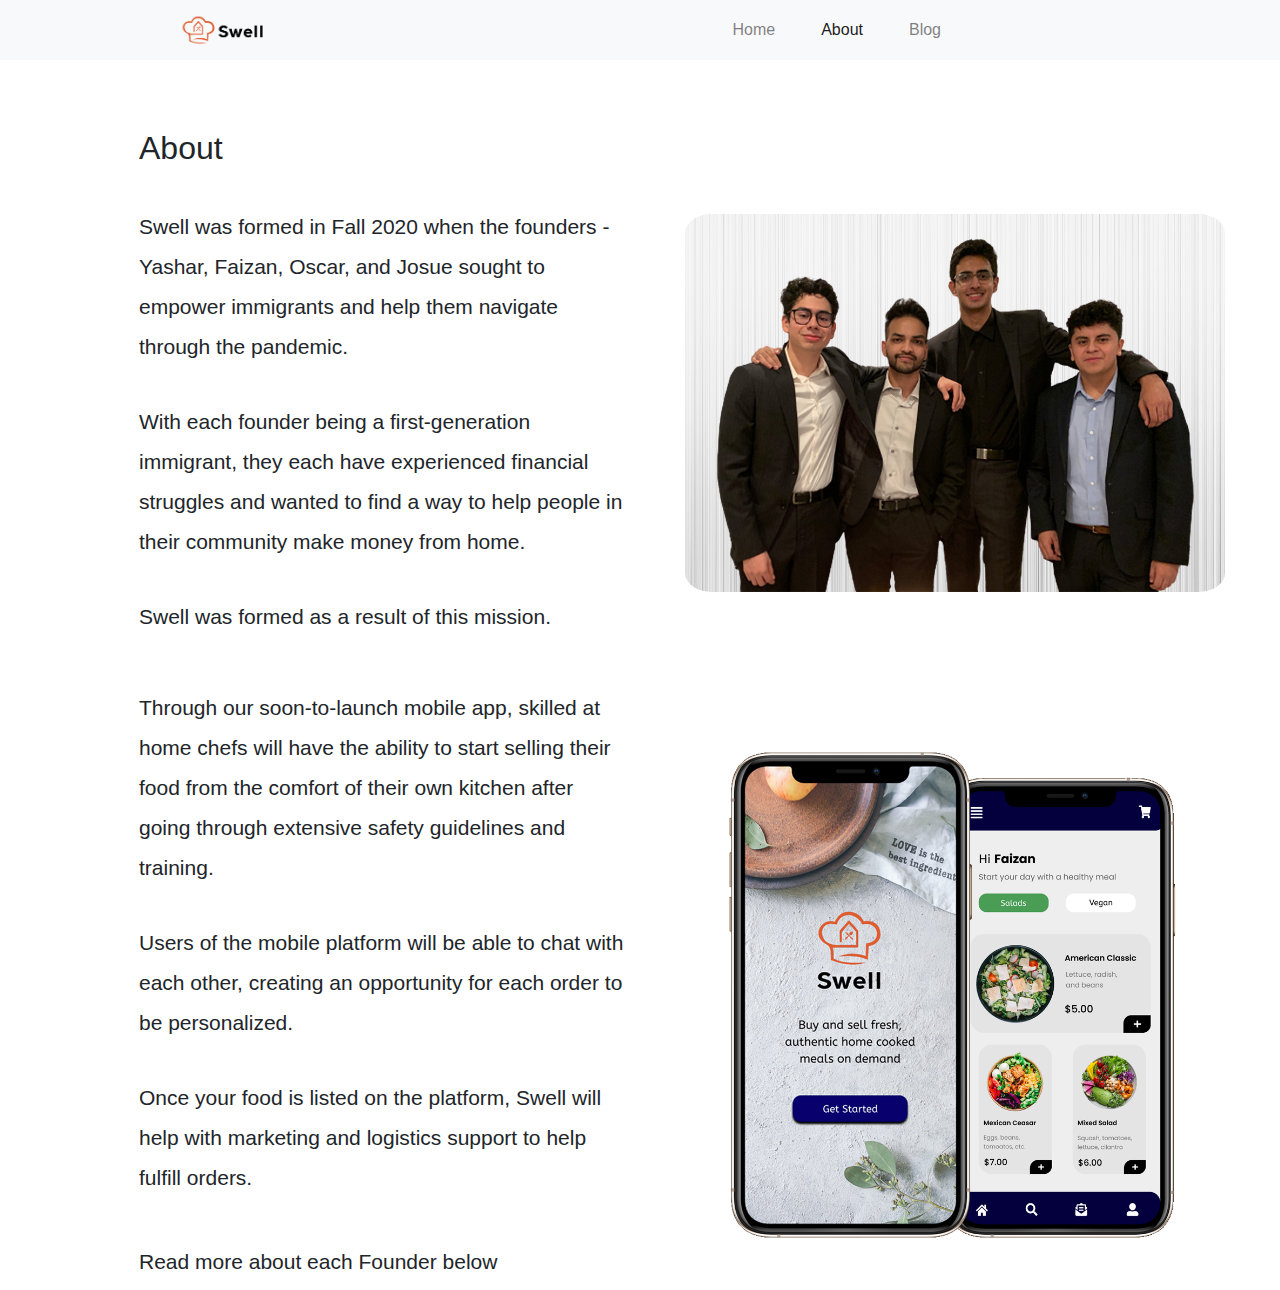
<file: About.html>
<!DOCTYPE html>
<html lang="en">
<head>
    <meta charset="UTF-8">
    <meta name="viewport" content="width=device-width, initial-scale=1.0">
    <meta http-equiv="X-UA-Compatible" content="ie=edge">
    <title>About</title>

    <!-- Bootstrap CSS file -->
    <link rel="stylesheet" href="./css/bootstrap.min.css">

    <!-- Font awesome icons -->
    <link rel="stylesheet" href="./css/all.min.css">

    <!--  Owl Carousel  -->
    <link rel="stylesheet" href="./css/owl.carousel.min.css">
    <link rel="stylesheet" href="./css/owl.theme.default.min.css">
    

    <!-- Custom CSS file -->
    <link rel="stylesheet" href="./css/style.css">

    <!-- Custom CSS file -->
    <link rel="stylesheet" href="./css/responsive.css">
</head>
<body>
    
    <!-- ====================== Start Header Area ====================== -->

    <header class="header_area">

        <div class="main-menu">
          <nav class="navbar navbar-expand-lg navbar-light bg-light">
                <a class="navbar-brand" href="./index.html"><img src="./img/swell_logo_2.png" alt="logo" height="50px" width="90px"></a>
                <button class="navbar-toggler" type="button" data-toggle="collapse" data-target="#navbarNav" aria-controls="navbarNav" aria-expanded="false" aria-label="Toggle navigation">
                  <span class="navbar-toggler-icon"></span>
                </button>
                <div class="collapse navbar-collapse" id="navbarNav">
                    <div class="mr-auto"></div>
                    <ul class="navbar-nav">
                    <li class="nav-item">
                      <a class="nav-link" href="./index.html">Home <span class="sr-only">(current)</span></a>
                    </li>
                    <li class="nav-item active">
                      <a class="nav-link" href="./About.html">About</a>
                    <li class="nav-item">
                      <a class="nav-link" href="./blog.html">Blog</a>
                    </li>
      
                  </ul>
                </div>
              </nav>
        </div>

    </header>

    <!-- ====================== End Header Area ====================== -->


    <!-- ====================== Start Main Area ====================== -->

    <main class="site-main">


      <!-- ====================== Start Banner Area ====================== -->


            <div class="container">
                <div class="row">
                    
                  <div class="col-lg-6 col-md-12">

                    <div class="about-me-text init-desc" style="margin-top: 35%; line-height: 20%;">
                      <h1 style="font-size: 32px; margin-top: -120px;">About</h1>
                      <h3 style="margin-top: 40px;">Swell was formed in Fall 2020 when the founders - Yashar, Faizan, Oscar, and Josue sought to empower immigrants and help them navigate through the pandemic. <br/></h4>
                      <h3 style="margin-top: 35px;">With each founder being a first-generation immigrant, they each have experienced financial struggles and wanted to find a way to help people in their community make money from home.<br/></h4>
                      <h3 style="margin-top: 35px;">Swell was formed as a result of this mission.<br/></h4>
                    </div>

                  </div>
                    
                  <div class="col-lg-6 col-md-12 banner-image ai-image">
                    <img src="./img/teampic2.jpg" alt="banner-img" class="img-fluid teampic">
                </div>

                <div class="col-lg-6 col-md-12">

                  <div class="about-me-text init-desc" style="margin-top: 8%; line-height: 20%;">
                    <h3 style="margin-top: 40px;">Through our soon-to-launch mobile app, skilled at home chefs will have the ability to start selling their food from the comfort of their own kitchen after going through extensive safety guidelines and training. <br/></h4>
                    <h3 style="margin-top: 35px;">Users of the mobile platform will be able to chat with each other, creating an opportunity for each order to be personalized.<br/></h4>
                    <h3 style="margin-top: 35px;">Once your food is listed on the platform, Swell will help with marketing and logistics support to help fulfill orders.<br/></h4>
                  </div>

                  <div class="about-me-text init-desc" style="margin-top: 8%; line-height: 20%;">
                    <h3 style="margin-top: 40px;">Read more about each Founder below<br/></h4>
          
                  </div>

                </div>
                
                <div class="col-lg-6 col-md-12 banner-image">
                  <img src="./img/mobiledesign.png" alt="banner-img" class="img-fluid mobilepic">
              </div>

                </div>
            </div>
  

      <!-- ====================== End Banner Area ====================== -->
    
        
        <!-- ====================== Start Secondary Area ====================== --> 

        <section class="about-area">
          <div class="container-fluid">
            
          </div>         
        </section>

        <!-- ====================== End Secondary Area ====================== --> 


    </main>
    <!-- ====================== End Main Area ====================== -->




    <script src="https://ajax.googleapis.com/ajax/libs/jquery/3.5.1/jquery.min.js"></script>
    <script src="https://stackpath.bootstrapcdn.com/bootstrap/4.5.0/js/bootstrap.min.js"></script>


    <!-- JQuery js file -->
    <script src="./js/jquery.3.5.0.js"></script>

    <!-- Bootstrap JS file -->
    <script src="./js/bootstrap.min.js"></script>

    <!-- Main JS File -->
    <script src="./js/main.js"></script>

    <!-- Owl Carousel -->
    <script src="./js/owl.carousel.min.js"></script>


    
</body>
</html>
</file>
<file: css/style.css>
/* Import fonts from fonts.css file */
@import url(./fonts.css);

/* Import CSS variables */
@import url(./partials/_variables.css);

/* Import Global Styling */
@import url(./partials/_global.css);


/*  Start Navigation */

.navbar-nav > li {
    padding-left:15px;
    padding-right:15px;
}
  
.navbar-brand {
    margin-left: 13%;
    /* 250px */
}

.navbar-nav {
    padding-right:300px;
}

/* Nav Bar Text */
.nav-link {
    color: var(--title-color);
}

.navbar-nav a:hover {
    color: var(--title-color);
}

.main-menu-toggle {
    left: 200px;
    top: 20px;
}

/*  End Navigation */



/* Banner Area */

.title-text{
    font-size: 24px;
    text-align: center;
}

.title-text-1 {
    font-size: 26px;
    text-align: center;
}

.swelllogo
{
    height: 300px;
    width: 300px; 
    margin-top: -100px;
    margin-left: 55px;
}

.learn-more {
    margin-top: 20px;
    margin-left: 105px;
}

.subheading {
    padding-top: 20px;
}

.site-banner {
    background: url(../img/banner/home-banner.png) no-repeat; 
    background-position: 0% 50%;
}

.site-title {
    padding-top: 12%;
    font-weight: 500;
    padding-left: 10%;
}



.button.primary-button {
    padding-top: 20px;
}

.banner-image {
    padding-top: 60px;
}

.teampic {
    margin-left: 30px; 
    margin-top: 60px;
    border-radius: 5%;
}

.mobilepic{
    margin-left: 30px;
    margin-top: 20px; 
    border-radius: 5%;"
}

.ai-image {
    margin-top: 3%;    
}

.about-me-text-1 {
    font-weight: 300pt;
    padding-top: 20%;
    padding-left: 10%;
}

.about-me-text {
    font-weight: 300pt;
    padding-left: 10%;
}

/* End Banner Area */


/* Start About Area */

.about-title h2 > span {
    display: block;
    font-size: 40px;
    letter-spacing: 5px;
}

.button.primary-button.learn-more {
    margin-top: 10px;
}



.linkedin {
    margin-top: 25px;
}

.btn-blog {
    margin-top: 20px;
    width: 100px;
}

.about-me-text > h3 {
    font-weight: 350;
    line-height: 40px;
}

/* End About Area */


/* Start Brand Area */


.skills-area {
    display: block;
    font-size: 30px;
    letter-spacing: 5px;  
    margin-left: -35px;
    margin-top: 40px;
}

.skills-image-area {
    margin-top: 60px;
    margin-bottom: 4rem;
    padding-left: 33%;
}

.col-lg-4 {
    display: flex;
    justify-content: center;
}

.col-lg-4 > .single-brand {
    border: 1px solid var(--border-color);
    text-align: center;
    margin: 0.9rem 0;
    width: 420px;
    height: 120px;
    cursor: pointer;
    padding-top: 10%;
    transition: transform 0.4s ease;
}

.col-lg-4 > .single-brand > img {
    width: 100px;
    height: 100px;
}

.col-lg-4 > .single-brand:hover {
    box-shadow: var(--box-shadow);
    transform: scale(1.1);
}

.skills-area span {
    display: block;
}

.skills-text {
    background: url(../img/client-info-bg.png) no-repeat 40px 5px;
    padding: 2rem 2rem;
    padding-left: 4rem;
    position: relative;
}

/* End Brand Area */


/* Start Blog Area */

.blog {
    margin-top: -40px;
    height: 100vh;
    background-repeat: no-repeat;
    background-position: right;
    width: 100%;
}


.blog-title {
    padding: 1rem;
    margin-top: 0px;
    font-size: smaller;
    
}

.blog1img {
    padding: 1.2rem;
}

.item {
    height: 410px;
    width: 350px;
    text-align: center;
    letter-spacing: 0.5pt;
    margin-top: 90px;
    margin-left: 12.5%;
    margin-right: 10%;
    margin-bottom: 40px;
    box-shadow: 0 15px 20px rgba(0, 0, 0, 0.2);
    transition: transform 0.4s ease;
}

.checkout {
    padding-top: 5%;
    text-align: center;
}

.btn.button.primary-button.btn-blog {
    margin-top: 10%;
}

.blog1img {
    text-align: center;
}

.item:hover {
    transform: scale(1.05);
}

/* End Blog Area */


/* Start Projects Area */

.projects-site-title {
    padding-top: 9%;
    font-weight: 500;
    padding-left: 10%;
}

.card {
    border: 1px solid #d3d3d3;
    border-radius: .25rem;
  }
  
  .bg-img {
    background-size: cover;
    min-height: 180px;
    background-position: center;
    background-color: #ccc;
  }
  
  
  button {
    background-color: transparent;
    border: 1px solid #2196F3;
    padding: .5rem 1rem;
    cursor: pointer;
    border-radius: .25rem;
  }


.github-desc > h4 {
    font-size: 21px;
    font-weight: 400;
}

.focus-desc {
    margin-top: 40px;
}

.focus-desc > h3 {
    font-size: 23px;
    font-weight: 450;
}

.focus-desc > h4 {
    font-weight: 400;
    margin-left: 5%;
    line-height: 35px;
}


.project-desc {
    margin-top: 20px;
    z-index: auto;
}

.project-cards {
    transform: scale(0.75);
    margin-top: 10px;
    margin-left: 2%;
    transform: scale(0.5);
    transition: transform 0.4s ease;
}

.project-desc {
    font-size: 35px;
    font-weight: 340;
    margin-top: 20px;
}

.project-cards:hover {
    transform: scale(0.52);
}

.project-title-text {
    margin-top: 15px;
    font-size: 40px;
}

.nba-proj {
    top: -275px;
}

.stockmarket-proj {
    top: -550px;
    margin-bottom: 1000px;
}

.github-img {
    margin-top: -25px;
}

/* End Projects Area */







/* Start Blog Page */



.blog-main{
  padding-top: 30px;
  max-width: 1200px;
  margin: 0 auto;
}

img {
  height: auto;
  max-width: 100%;
  vertical-align: middle;
}

.card_btn {
  color: black;
  padding: 0.8rem;
  font-size: 14px;
  text-transform: uppercase;
  border-radius: px;
  font-weight: 400;
  display: block;
  width: 100%;
  cursor: pointer;
  border: 0.5px solid black;
  margin-top: 20px;
}


.card_btn:hover {
  background-color: rgba(255, 255, 255, 0.12);
}

.cards {
  display: flex;
  flex-wrap: wrap;
  list-style: none;
  margin: 0;
  padding: 0;
}

.cards_item {
  display: flex;
  padding: 1rem;
}

@media (min-width: 40rem) {
  .cards_item {
    width: 50%;
  }
}

@media (min-width: 56rem) {
  .cards_item {
    width: 33.3333%;
  }
}

.card {
  background-color: whitesmoke;
  border-radius: 1rem;
  box-shadow: 0 20px 40px -14px rgba(0, 0, 0, 0.25);
  display: flex;
  flex-direction: column;
  overflow: hidden;
  
}

.card_content {
  padding: 1rem;
  background: whitesmoke;
}

.card_title {
  color: black;
  font-size: 1.1rem;
  font-weight: 600;
  letter-spacing: 1px;
  text-transform: capitalize;
  margin: 0px;
}

.card_text {
    margin-top: 10px;
}

.btn-project {
    width: 12%;
    height: 60px;
    margin-top: 20px;
    font-size: 50px;
}

.blog-title-text {
    margin-top: 40px;
    font-size: 24px;
    font-weight: 400;
    text-align: center;
}

.projects {
    margin-top: -90px;
}

.project-cards {
    margin-top: -200px;
}


/* End Blog Page */


/* Start VC Blog Post */

.vcBlogBanner {
    margin-top: 20px;
    display: block;
    margin-left: auto;
    margin-right: auto;
    width: 60%;
    
}


/* End VC Blog Post */


/* About Me Page */

.vu-text > h3{ 
    font-size: 21px;
}

.vu-text {
    margin-top: 100px;
}

.vu-text-2 {
    margin-top: 90px;
}

.init-desc > h3{
    font-weight: 400;
    font-size: 21px;
}

.init-desc > h1 {
    font-weight: 500;
}

.tai-text {
    margin-top: 50px;
}

.tai-text > h3{
    font-size: 21px;
}


.bodypara {
    margin-left: 20%;
    margin-right: 20%;
}

.lifeimg {
    margin-top: 20px;
    display: block;
    margin-left: auto;
    margin-right: auto;
    width: 600px;
    height: 450px;
}

.lifeBlogTitle {
    margin-top: 25px;
}

/* Contact Page */

label {
    display:block;
    margin-top:20px;
    letter-spacing:2px;
}

/* Centre the page */
.body {
    display:block;
    margin:0 auto;
    width:576px;
}

/* Centre the form within the page */
form {
    margin:0 auto;
    width:459px;
}

/* Style the text boxes */
input, textarea {
	width:439px;
	height:27px;
	background:#efefef;
	border:1px solid #dedede;
	padding:10px;
	margin-top:3px;
	font-size:0.9em;
    color:#3a3a3a;
    -moz-border-radius:5px;
    -webkit-border-radius:5px;
    border-radius:5px;
}

textarea {
	height:213px;
	background:url(images/textarea-bg.jpg) right no-repeat #efefef;
}

input:focus, textarea:focus {
    border:1px solid #97d6eb;
}

#submit {
    width:127px;
    height:38px;
    background: whitesmoke;
   
    border:none;
    margin-top:20px;
    cursor:pointer;
}

	#submit:hover {
	    opacity:.85;
	}
</file>
<file: css/responsive.css>
/* If the viewport is < 340 pixels */

@media only screen and (max-width: 380px){
  .header_area.main-menu.navbar {
      padding: 4%;
      margin: 0%;
  }

}

/* Half Browser */

@media only screen and (max-width: 1200px){
    .header_area.main-menu.navbar {
        padding: 4%;
        margin: 0%;
    }

    .projects {
        margin-top: -180px;
    }

    .project-cards {
        margin-top: -100px;
    }
    
    .skills-image-area {
        margin-top: 60px;
        margin-bottom: 4rem;
        padding-left: 8%;
    }

    .skills-text {
        padding-left: 15%;   
    }

    .col-lg-4 > .single-brand > img {
        width: 100px;
        height: 100px;
    }

    .col-lg-4 > .single-brand {
        border: 1px solid var(--border-color);
        text-align: center;
        margin: 0.4rem -1rem;
        width: 150px;
        height: 150px;
        cursor: pointer;
        padding-top: 10%;
        transition: transform 0.4s ease;
    }

  }


/* Minimized Browser */

@media only screen and (max-width: 820px){
    
    .navbar-brand {
        margin-left: 2%;
        /* 250px */
    }

    .skills-image-area {
        padding-right: 15%;
        padding-bottom: 10%;
        align-items: center;
    }

    .col-lg-4 > .single-brand{
        padding-bottom: 10%;
        height: 80%;
        width: 80%;
    }

    .skills-text {
        padding-left: 12%;
    }

    .checkout {
        padding-right: 3%;
    }

    .blog > .owl-carousel {
        padding-left: 5%;
    }
    

    .owl-prev {
        padding-left: 3%;
    }

    .owl-carousel {
        right: 6.5%;
    }

    .item {
        width: 80%;
        height: 425px;
        margin-bottom: 14%;
    }

    .owl-pagination {
        position: absolute;
        padding-left: 12%;
      }

      .about-image {
          display: none;
      }

    .about-title {
        margin-top: -50px;
    }

    .blog-title {
        padding-top: 1%;
        padding-left: 10%;
        padding-right: 10%;

    }

    .about-me-text > h3 {
        padding-right: 30px;
        line-height: 40px;
    }

    .ai-research-text {
        margin-top: -60px;
    }

    .vu-text-2  {
        margin-top: -10px;
     }
 
     .vu-text {
         margin-top: -120px;
     }
 
     .vu-image {
         margin-right: 10%;
         margin-top: -40px;
     }

     .spotify-proj {
         margin-top: -150px;
     }

     .nba-proj {
         margin-top: 5px;
      }

      .project-cards {
          margin-left: 3%;
      }

      .btn-project {
          width: 100px;
      }

      .skills-image-area {
        margin-left: 10%;
    }


    .projects {
        margin-left: -14%;
    }

    .project-cards{
        width: 600px;
    }

    .stockmarket-proj {
        margin-top: 5px;
    }
    
    .tai-text {
        margin-top: -120px;
    }

    .tai-text-2 {
        margin-top: 80px;
    }

    .tai-image {
        margin-top: 20px;
        margin-right: 10%;
    }

  }

  @media only screen and (max-width: 1000px)
  {
    .github-img {
        padding-top: 50px;
    }
  }

  @media only screen and (max-width: 800px) {
    .projects {
        margin-left: 10%;
    }
  
    .item {
        height: 350px;
        width: 350px;
    }

  }

  @media only screen and (max-width: 700px) {
    .projects {
        margin-left: 5%;
    
    }
  }


  @media only screen and (max-width: 400px){
    
    .banner-image {
        margin-top: 40px;
        margin-left: -50px;
    }
    
    .title-text{
        text-align: center;
    }
    
    .swelllogo {
        margin-top: -20px;
        margin-left: 0px;
    }

    .mobile-image {
        margin-top: -200px;
    }

    .learn-more {
        margin-top: 20px;
        margin-left: 65px;
    }

    .item {
        width: 80%;
        height: 475px;
        margin-bottom: 14%;
    }

    .teampic {
        margin-top: -200px;
        margin-left: 55px;
    }

    .mobilepic{
        margin-top: -90px;
        margin-left: 45px;
    }

    .blog-title {
        padding-left: 10%;
        padding-right: 10%;

    }

  
    
    .linkedin {
        margin-top: 25px;
    }
    
    .btn-blog {
        margin-top: 20px;
    }

    .project-cards {
        width: 350px;
        margin-left: 10px;
    }

    .init-desc > h1 {
        padding-top: 15%;
    }

    .about-me-text  {
       margin-top: -80px;
        
    }

    .vu-text-2  {
       margin-top: -10px;
    }

    .vu-text {
        margin-top: -100px;
    }

    .vu-image {
        margin-right: 10%;
    }

    .about-title {
        margin-top: -100px;
    }

    .about-area {
        margin-left: 8%;
    }

    .projects {
        margin-left: -70px;
        margin-top: 20px;
    }

    .project-cards{
        width: 500px;
    }

    .stockmarket-proj {
        margin-top: 5px;
    }
    
    .tai-text {
        margin-top: -130px;
    }

    .tai-text-2 {
        margin-top: 60px;
    }
    
    .tai-image {
        margin-top: -10px;
    }

    .lifeimg {
        height: 275px;
        width: 325px;
    }

    .lifeBlogTitle {
        margin-top: 30px;
    }


    .bodypara {
        margin-left: 10%;
        margin-right: 10%;
    }

    .skills-area {
        margin-left: -15px;
    }

    .item {
        height: 415px;
        width: 300px;
    }

    .blog-title {
        margin-top: 5px;
    }

  }
</file>
